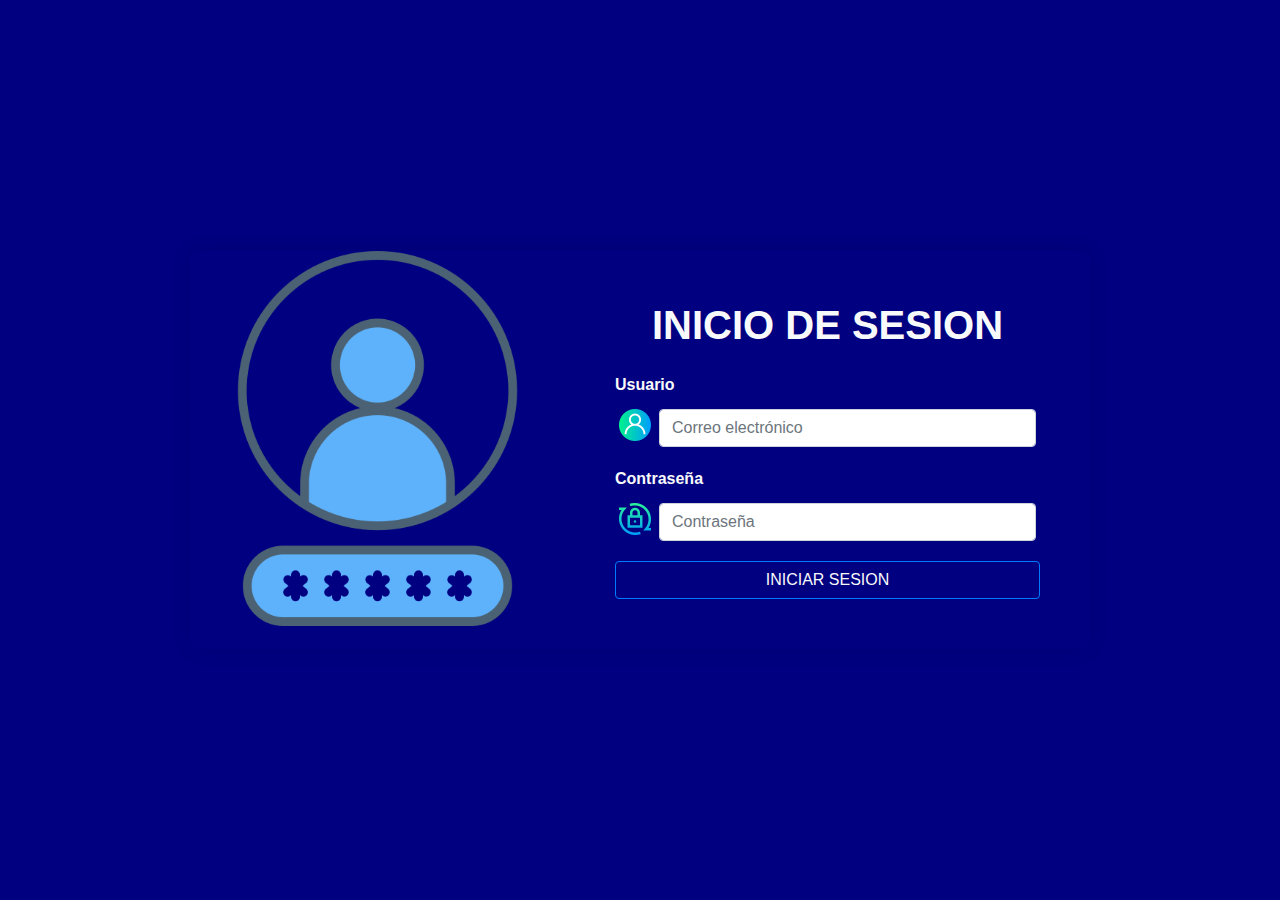
<file: index.html>
<!DOCTYPE html>
<html lang="en">
<head>
  <meta charset="UTF-8">
  <meta name="viewport" content="width=device-width, initial-scale=1.0">
  <meta http-equiv="X-UA-Compatible" content="ie=edge">
  <title>Iniciar sesión</title>
  <!-- Agregamos los enlaces a los archivos de Bootstrap -->
  
  <link rel="stylesheet" href="https://stackpath.bootstrapcdn.com/bootstrap/4.3.1/css/bootstrap.min.css" integrity="sha384-ggOyR0iXCbMQv3Xipma34MD+dH/1fQ784/j6cY/iJTQUOhcWr7x9JvoRxT2MZw1T" crossorigin="anonymous">
  <link rel="stylesheet" href="css/index.css">

</head>


<body>

   
  <div class="container d-flex justify-content-center align-items-center vh-100">
    
    <div class="card text-light ">
      <div class="row no-gutters">
        <div class="col-lg-5">
          <img src="img/inicio de sesion.png" alt="Imagen de inicio de sesión" class="card-img">
        </div>
        <div class="col-lg-7">
          <div class="card-body">
            <h1 class="card-title mb-4">INICIO DE SESION</h1>
            <form>
              <div class="form-group ">
               
                <label for="inputEmail">Usuario</label>
                <div class="d-flex justify-content-around ">
                    <img src="img/usuario.png"  class="m-1" alt="">
                    <input type="email" class="form-control m-1" id="inputEmail" placeholder="Correo electrónico">
                </div>
                
              </div>
              <div class="form-group">
                <label for="inputPassword">Contraseña</label>
                
                <div class="d-flex justify-content-around ">
                    <img src="img/contraseña.png" class="m-1" alt="">
                    <input type="password" class="form-control m-1" id="inputPassword" placeholder="Contraseña">
                </div>

               
              </div>
              <button type="submit" class="btn btn btn-outline-primary btn-block text-light">INICIAR SESION</button>
            </form>
          </div>
        </div>
      </div>
    </div>
  </div>
  <!-- Agregamos los scripts de Bootstrap -->
  <script src="https://code.jquery.com/jquery-3.3.1.slim.min.js" integrity="sha384-q8i/X+965DzO0rT7abK41JStQIAqVgRVzpbzo5smXKp4YfRvH+8abtTE1Pi6jizo" crossorigin="anonymous"></script>
  <script src="https://cdnjs.cloudflare.com/ajax/libs/popper.js/1.14.7/umd/popper.min.js" integrity="sha384-UO2eT0CpHqdSJQ6hJty5KVphtPhzWj9WO1clHTMGa3JDZwrnQq4sF86dIHNSG0wS" crossorigin="anonymous"></script>
  <script src="https://stackpath.bootstrapcdn.com/bootstrap/4.3.1/js/bootstrap.min.js" integrity="sha384-JjSmVgyd0p3pXB1rRibZUAYoIIy6OrQ6VrjIEaFf/nJGzIxFDsf4x0xIM+B07jRM" crossorigin="anonymous"></script>
</body>
</html>
</file>
<file: css/index.css>
body{

  background-color: navy;
}
.card {
    background-color: navy;
  max-width: 900px;
  border: none;
  border-radius: 10px;
  overflow: hidden;
  box-shadow: 0 0 20px rgba(0, 0, 0, 0.1);
}

.card-body {
  padding: 50px;
}

.card-title {
  font-weight: bold;
  font-size: 2.5rem;
  margin-bottom: 30px;
  text-align: center;
}

.form-group label {
  font-weight: bold;
}

.btn-primary {
  background-color: #007bff;
  border-color: #007bff;
}

.btn-primary:hover {
  background-color: #0062cc;
  border-color: #005cbf;
}
.form-group img{
    height: 2rem;
    width: 2rem;
}

@media only screen and (max-width: 767px) {
  .card-body {
    padding: 30px;
  }

  .card-title {
    font-size: 2rem;
  }

  .card-img {
    height: 300px;
  }
}
</file>
